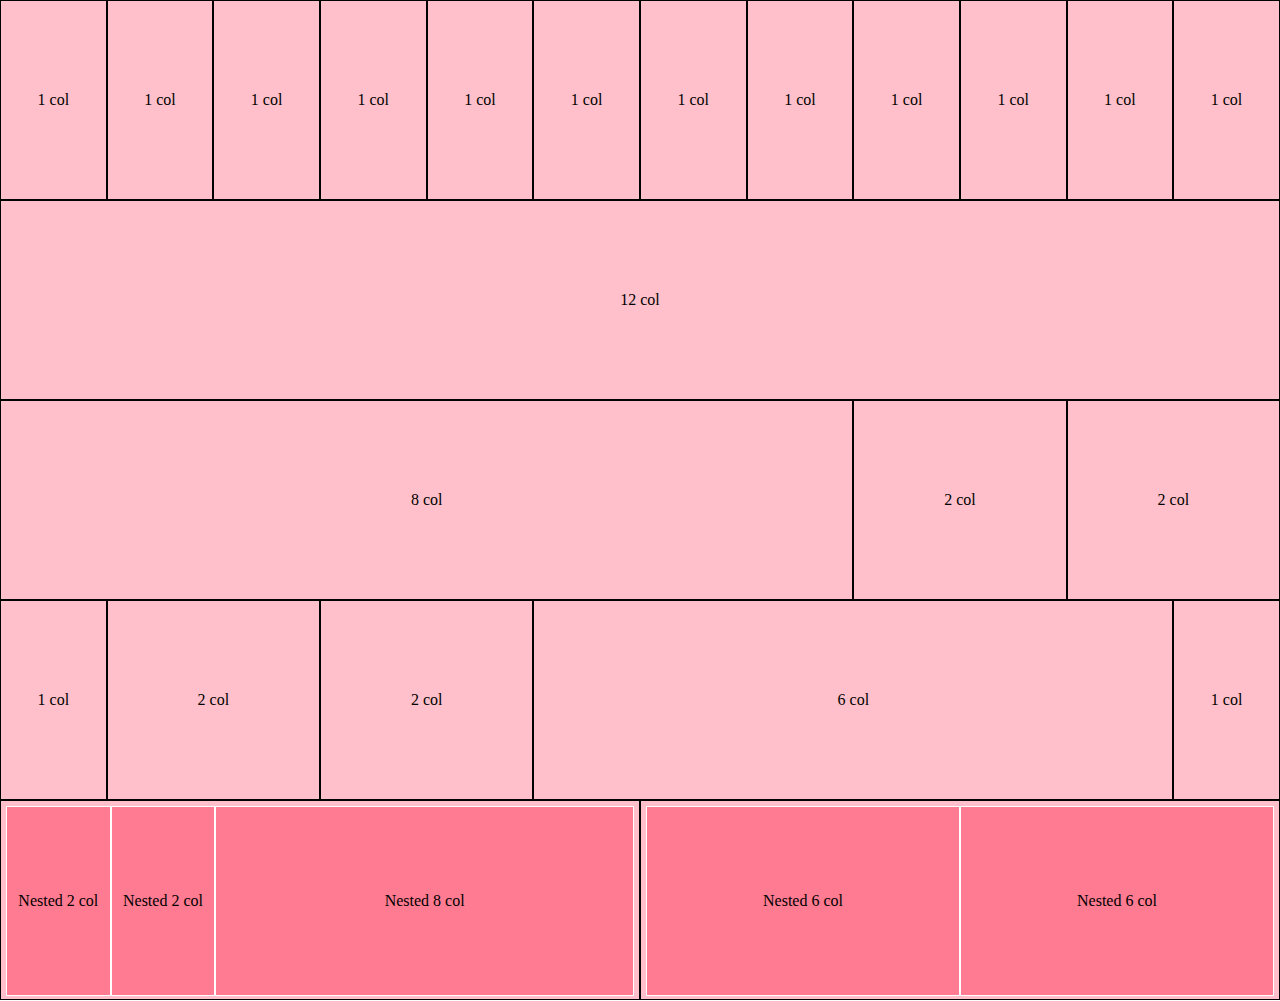
<file: index.html>
<!DOCTYPE html>
<html lang="en">
<head>
    <meta charset="UTF-8">
    <meta http-equiv="X-UA-Compatible" content="IE=edge">
    <meta name="viewport" content="width=device-width, initial-scale=1.0">
    <title>12 Bool</title>
    <link rel="stylesheet" href="./css/12bool.css">
    <link rel="stylesheet" href="./css/style.css">
</head>
<body>

    <div class="container">

        <div class="row">

            <div class="col-1 flex justify_center align_center pink"><p>1 col</p></div>
            <div class="col-1 flex justify_center align_center pink"><p>1 col</p></div>
            <div class="col-1 flex justify_center align_center pink"><p>1 col</p></div>
            <div class="col-1 flex justify_center align_center pink"><p>1 col</p></div>
            <div class="col-1 flex justify_center align_center pink"><p>1 col</p></div>
            <div class="col-1 flex justify_center align_center pink"><p>1 col</p></div>
            <div class="col-1 flex justify_center align_center pink"><p>1 col</p></div>
            <div class="col-1 flex justify_center align_center pink"><p>1 col</p></div>
            <div class="col-1 flex justify_center align_center pink"><p>1 col</p></div>
            <div class="col-1 flex justify_center align_center pink"><p>1 col</p></div>
            <div class="col-1 flex justify_center align_center pink"><p>1 col</p></div>
            <div class="col-1 flex justify_center align_center pink"><p>1 col</p></div>

        </div>
        <!-- riga da dodici 1col -->

        <div class="row">

            <div class="col-12 flex justify_center align_center pink"><p>12 col</p></div>

        </div>
        <!-- riga da una 12col -->

        <div class="row">

            <div class="col-8 flex justify_center align_center pink">
                <p>8 col</p>
            </div>
            <div class="col-2 flex justify_center align_center pink">
                <p>2 col</p>
            </div>
            <div class="col-2 flex justify_center align_center pink">
                <p>2 col</p>
            </div>

        </div>
        <!-- riga da una 8col e due da 2col -->

        <div class="row">

            <div class="col-1 flex justify_center align_center pink">
                <p>1 col</p>
            </div>
            <div class="col-2 flex justify_center align_center pink">
                <p>2 col</p>
            </div>
            <div class="col-2 flex justify_center align_center pink">
                <p>2 col</p>
            </div>
            <div class="col-6 flex justify_center align_center pink">
                <p>6 col</p>
            </div>
            <div class="col-1 flex justify_center align_center pink">
                <p>1 col</p>
            </div>

        </div>
        <!-- /.riga da due 1col due 2col una 6col -->

        <div class="row">

            <div class="col-6 pink ">

                <div class="row">
                    <div class="col-2 flex justify_center align_center nested">
                        <p>Nested 2 col</p>
                    </div>
                    <div class="col-2 flex justify_center align_center nested">
                        <p>Nested 2 col</p>
                    </div>
                    <div class="col-8 flex justify_center align_center nested">
                        <p>Nested 8 col</p>
                    </div>
                    
                </div>
                
            </div>

            <div class="col-6 pink">

                <div class="row">
                    <div class="col-6 flex justify_center align_center nested">
                        <p>Nested 6 col</p>
                    </div>
                    <div class="col-6 flex justify_center align_center nested">
                        <p>Nested 6 col</p>
                    </div>
                </div>
                
            </div>

        </div>
        <!-- /.riga da due 6col con altre colonne all'interno -->

    </div>
    
</body>
</html>
</file>
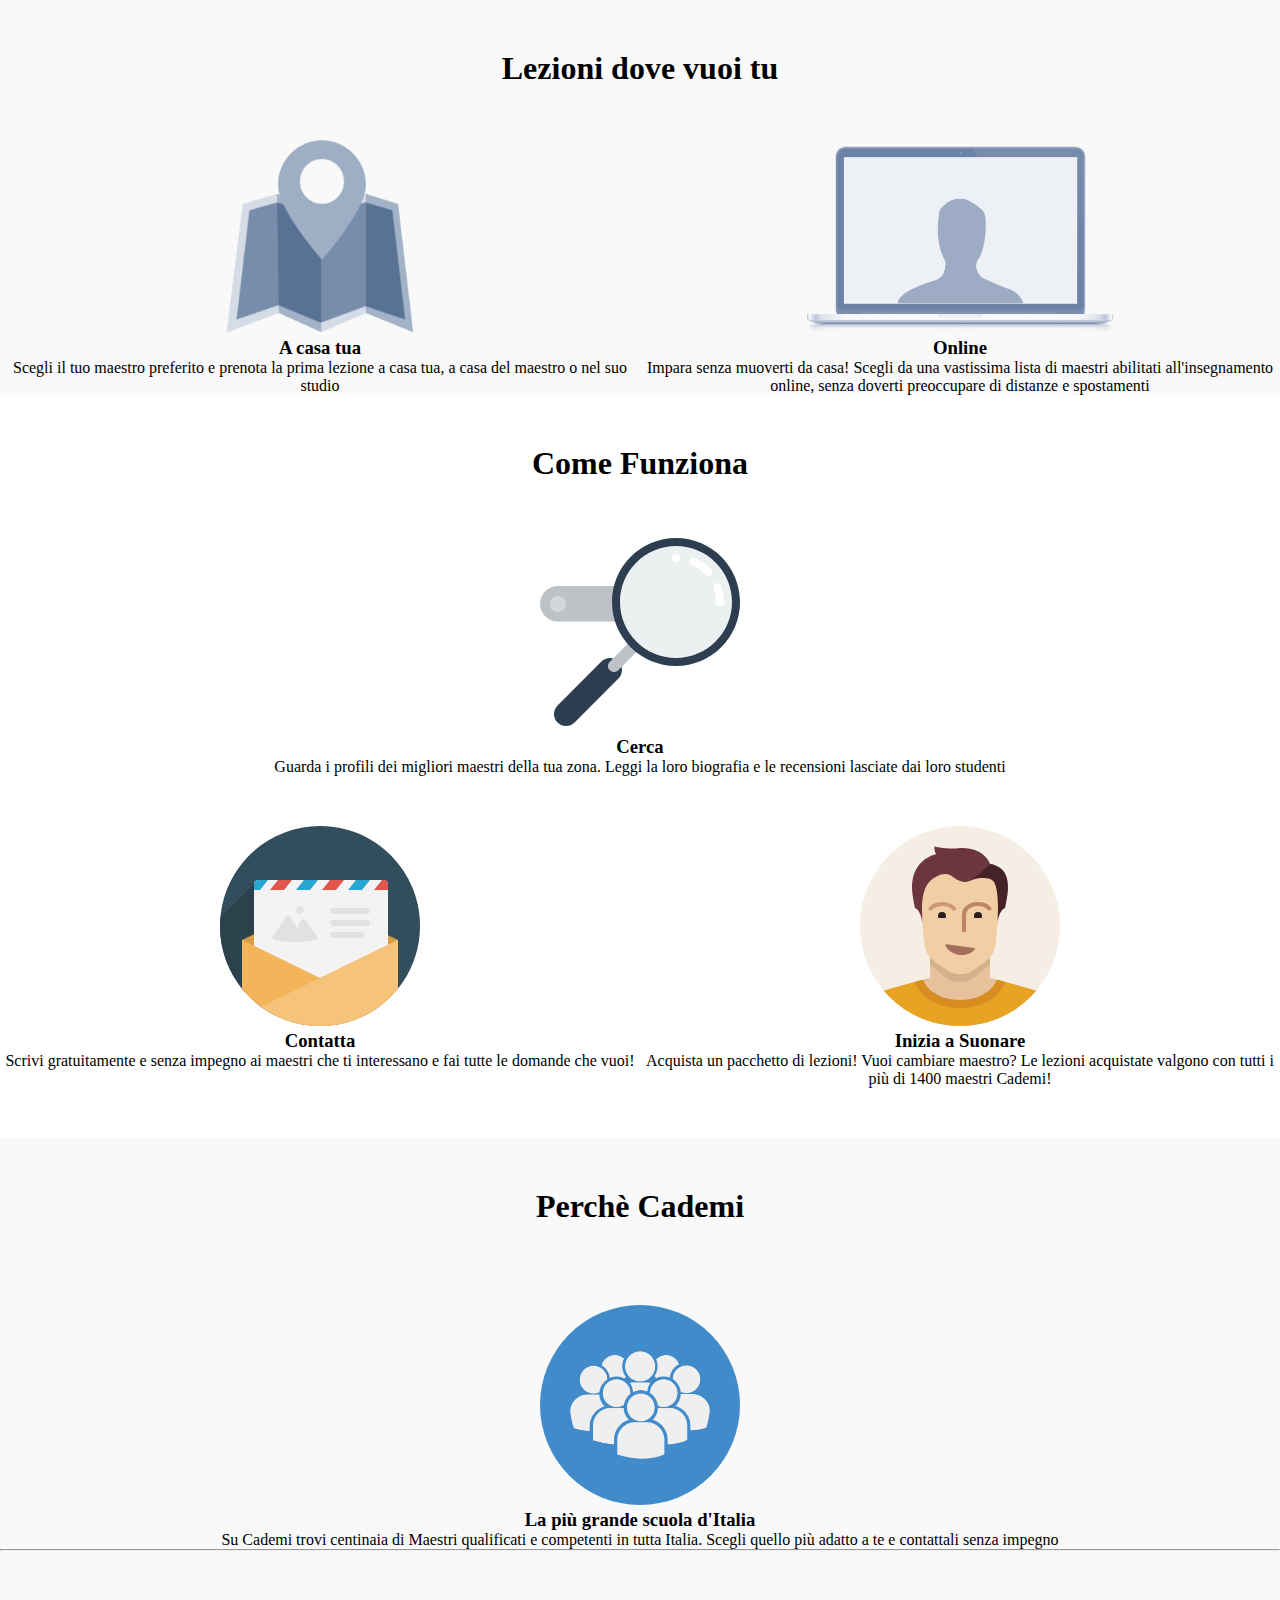
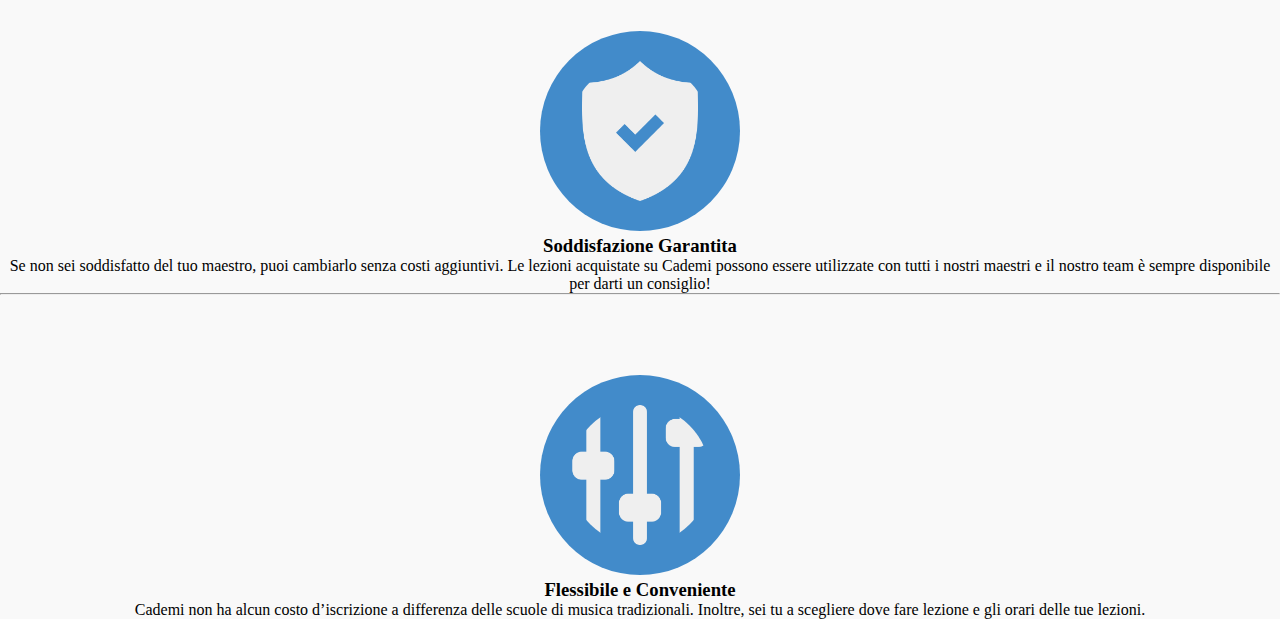
<file: bonus/index.html>
<!DOCTYPE html>
<html>
  <head>
    <meta charset="utf-8">
    <meta name="viewport" content="width=device-width, initial-scale=1.0">
    <link rel="stylesheet" href="style.css">
    <link rel="stylesheet" href="../css/12bool.css">
    <title>Boolean aCademy</title>
  </head>
  <body>
    <div id="lezioni" class="container">
      <div class="row margin-top-0">
        <h1 class="col-12 col-sm-12 col-md-12 col-lg-12 margin-top-50">Lezioni dove vuoi tu</h1>
        <div class="col-12 col-sm-12 col-md-6 col-lg-6 margin-top-50">
          <img src="img/icon/maps.png" alt="">
          <h3>A casa tua</h3>
          Scegli il tuo maestro preferito e prenota la prima lezione a casa tua, a casa del maestro o nel suo studio
        </div>
        <div class="col-12 col-sm-12 col-md-6 col-lg-6 margin-top-50">
          <img src="img/icon/screen.png" alt="">
          <h3>Online</h3>
          Impara senza muoverti da casa! Scegli da una vastissima lista di maestri abilitati all'insegnamento online, senza doverti preoccupare di distanze e spostamenti
        </div>
      </div>
    </div>

    <div id="steps" class="container">
      <div class="row margin-top-50">
        <h1 class="col-12 col-sm-12 col-md-12 col-lg-12">Come Funziona</h1>
        <div class="col-12 col-sm-12 col-md-12 col-lg-12 margin-top-50">
          <img src="img/search.svg" alt="">
          <h3>Cerca</h3>
          Guarda i profili dei migliori maestri della tua zona. Leggi la loro biografia e le recensioni lasciate dai loro studenti
        </div>
        <div class="col-12 col-sm-12 col-md-6 col-lg-6 margin-top-50">
          <img src="img/letter.svg" alt="">
          <h3>Contatta</h3>
          Scrivi gratuitamente e senza impegno ai maestri che ti interessano e fai tutte le domande che vuoi!
        </div>
        <div class="col-12 col-sm-12 col-md-6 col-lg-6 margin-top-50">
          <img src="img/male.svg" alt="">
          <h3>Inizia a Suonare</h3>
          Acquista un pacchetto di lezioni! Vuoi cambiare maestro? Le lezioni acquistate valgono con tutti i più di 1400 maestri Cademi!
        </div>
      </div>
    </div>

    <div id="why" class="container grey">
      <div class="row margin-top-50">
        <h1 class="col-12 col-sm-12 col-md-12 col-lg-12 margin-top-50">Perchè Cademi</h1>
        <div class="first">
          <img src="img/icon/profile.png" alt="">
          <h3>La più grande scuola d'Italia</h3>
          Su Cademi trovi centinaia di Maestri qualificati e competenti in tutta Italia. Scegli quello più adatto a te e contattali senza impegno
          <hr>
        </div>
        <div class="second">
          <img src="img/icon/secure.png" alt="">
          <h3>Soddisfazione Garantita</h3>
          Se non sei soddisfatto del tuo maestro, puoi cambiarlo senza costi aggiuntivi. Le lezioni acquistate su Cademi possono essere utilizzate con tutti i nostri maestri e il nostro team è sempre disponibile per darti un consiglio!
          <hr>
        </div>
        <div class="third">
          <img src="img/icon/flex.png" alt="">
          <h3>Flessibile e Conveniente</h3>
          Cademi non ha alcun costo d’iscrizione a differenza delle scuole di musica tradizionali. Inoltre, sei tu a scegliere dove fare lezione e gli orari delle tue lezioni.
        </div>
      </div>
    </div>
  </body>
</html>
</file>
<file: css/12bool.css>
* {
    box-sizing: border-box;
    margin: 0;
    padding: 0;
}

.container {
    max-width: 1170px;
    margin: 0 auto;
}

.row {
    width: 100%;
    display: flex;
    flex-direction: row;
    flex-wrap: wrap;
}

.flex {
    display: flex;
}

.margin-top-50 {
    margin-top: 50px;
}

.margin-top-0 {
    margin-top: 0;
}

/************************
****** DEFAULT *********
***** EXTRA SMALL *******
****************************/

.col {
    flex-grow: 1;
    flex-basis: 0;
    max-width: 100%;
}

.col-1 {
    width: calc((100% / 12) * 1);
}

.col-2 {
    width: calc((100% / 12) * 2);
}

.col-3 {
    width: calc((100% / 12) * 3);
}

.col-4 {
    width: calc((100% / 12) * 4);
}

.col-5 {
    width: calc((100% / 12) * 5);
}

.col-6 {
    width: calc((100% / 12) * 6);
}

.col-7 {
    width: calc((100% / 12) * 7);
}

.col-8 {
    width: calc((100% / 12) * 8);
}

.col-9 {
    width: calc((100% / 12) * 9);
}

.col-10 {
    width: calc((100% / 12) * 10);
}

.col-11 {
    width: calc((100% / 12) * 11);
}

.col-12 {
    width: 100%;
}

/* OFFSET */

.col-offset-1 {
    margin-left: calc((100% / 12) * 1);
}

.col-offset-2 {
    margin-left: calc((100% / 12) * 2);
}

.col-offset-3 {
    margin-left: calc((100% / 12) * 3);
}

.col-offset-4 {
    margin-left: calc((100% / 12) * 4);
}

.col-offset-5 {
    margin-left: calc((100% / 12) * 5);
}

.col-offset-6 {
    margin-left: calc((100% / 12) * 6);
}

.col-offset-7 {
    margin-left: calc((100% / 12) * 7);
}

.col-offset-8 {
    margin-left: calc((100% / 12) * 8);
}

.col-offset-9 {
    margin-left: calc((100% / 12) * 9);
}

.col-offset-10 {
    margin-left: calc((100% / 12) * 10);
}

.col-offset-11 {
    margin-left: calc((100% / 12) * 11);
}

.col-offset-12 {
    margin-left: calc((100% / 12) * 12);
}

/* UTILITY */

.row_reverse {
    flex-direction: row-reverse;
}

.col_reverse {
    flex-direction: column-reverse;
}

.justify_start {
    justify-content: flex-start;
}

.justify_center {
    justify-content: center;
}

.justify_end {
    justify-content: flex-end;
}

.justify_between {
    justify-content: space-between;
}

.justify_around {
    justify-content: space-around;
}

.align_start {
    align-items: flex-start;
}

.align_center {
    align-items: center;
}

.align_end {
    align-items: flex-end;
}

.text_start {
    text-align: start;
}

.text_center {
    text-align: center;
}

.text_end {
    text-align: end;
}

/*******************************
MEDIA QUERIES
*********************************/

/* MQ SMALL */

@media screen and (min-width: 568px) {
    .container {
        max-width: 540px;
    }
    .col-sm {
        flex-grow: 1;
        flex-basis: 0;
        max-width: 100%;
    }
    .col-sm-1 {
        width: calc((100% / 12) * 1);
    }
    .col-sm-2 {
        width: calc((100% / 12) * 2);
    }
    .col-sm-3 {
        width: calc((100% / 12) * 3);
    }
    .col-sm-4 {
        width: calc((100% / 12) * 4);
    }
    .col-sm-5 {
        width: calc((100% / 12) * 5);
    }
    .col-sm-6 {
        width: calc((100% / 12) * 6);
    }
    .col-sm-7 {
        width: calc((100% / 12) * 7);
    }
    .col-sm-8 {
        width: calc((100% / 12) * 8);
    }
    .col-sm-9 {
        width: calc((100% / 12) * 9);
    }
    .col-sm-10 {
        width: calc((100% / 12) * 10);
    }
    .col-sm-11 {
        width: calc((100% / 12) * 11);
    }
    .col-sm-12 {
        width: 100%;
    }
    /* OFFSET */
    .col-sm-offset-1 {
        margin-left: calc((100% / 12) * 1);
    }
    .col-sm-offset-2 {
        margin-left: calc((100% / 12) * 2);
    }
    .col-sm-offset-3 {
        margin-left: calc((100% / 12) * 3);
    }
    .col-sm-offset-4 {
        margin-left: calc((100% / 12) * 4);
    }
    .col-sm-offset-5 {
        margin-left: calc((100% / 12) * 5);
    }
    .col-sm-offset-6 {
        margin-left: calc((100% / 12) * 6);
    }
    .col-sm-offset-7 {
        margin-left: calc((100% / 12) * 7);
    }
    .col-sm-offset-8 {
        margin-left: calc((100% / 12) * 8);
    }
    .col-sm-offset-9 {
        margin-left: calc((100% / 12) * 9);
    }
    .col-sm-offset-10 {
        margin-left: calc((100% / 12) * 10);
    }
    .col-sm-offset-11 {
        margin-left: calc((100% / 12) * 11);
    }
    .col-sm-offset-12 {
        margin-left: calc((100% / 12) * 12);
    }
    /* UTILITY */
    .row_sm_reverse {
        flex-direction: row-reverse;
    }
    .col_sm_reverse {
        flex-direction: column-reverse;
    }
    .justify_sm_start {
        justify-content: flex-start;
    }
    .justify_sm_center {
        justify-content: center;
    }
    .justify_sm_end {
        justify-content: flex-end;
    }
    .justify_sm_between {
        justify-content: space-between;
    }
    .justify_sm_around {
        justify-content: space-around;
    }
    .align_sm_start {
        align-items: flex-start;
    }
    .align_sm_center {
        align-items: center;
    }
    .align_sm_end {
        align-items: flex-end;
    }
    .text_sm_start {
        text-align: start;
    }
    .text_sm_center {
        text-align: center;
    }
    .text_sm_end {
        text-align: end;
    }
}

/* MQ MEDIUM */

@media screen and (min-width: 768px) {
    .container {
        max-width: 740px;
    }
    .col-md {
        flex-grow: 1;
        flex-basis: 0;
        max-width: 100%;
    }
    .col-md-1 {
        width: calc((100% / 12) * 1);
    }
    .col-md-2 {
        width: calc((100% / 12) * 2);
    }
    .col-md-3 {
        width: calc((100% / 12) * 3);
    }
    .col-md-4 {
        width: calc((100% / 12) * 4);
    }
    .col-md-5 {
        width: calc((100% / 12) * 5);
    }
    .col-md-6 {
        width: calc((100% / 12) * 6);
    }
    .col-md-7 {
        width: calc((100% / 12) * 7);
    }
    .col-md-8 {
        width: calc((100% / 12) * 8);
    }
    .col-md-9 {
        width: calc((100% / 12) * 9);
    }
    .col-md-10 {
        width: calc((100% / 12) * 10);
    }
    .col-md-11 {
        width: calc((100% / 12) * 11);
    }
    .col-md-12 {
        width: 100%;
    }
    /* OFFSET */
    .col-md-offset-1 {
        margin-left: calc((100% / 12) * 1);
    }
    .col-md-offset-2 {
        margin-left: calc((100% / 12) * 2);
    }
    .col-md-offset-3 {
        margin-left: calc((100% / 12) * 3);
    }
    .col-md-offset-4 {
        margin-left: calc((100% / 12) * 4);
    }
    .col-md-offset-5 {
        margin-left: calc((100% / 12) * 5);
    }
    .col-md-offset-6 {
        margin-left: calc((100% / 12) * 6);
    }
    .col-md-offset-7 {
        margin-left: calc((100% / 12) * 7);
    }
    .col-md-offset-8 {
        margin-left: calc((100% / 12) * 8);
    }
    .col-md-offset-9 {
        margin-left: calc((100% / 12) * 9);
    }
    .col-md-offset-10 {
        margin-left: calc((100% / 12) * 10);
    }
    .col-md-offset-11 {
        margin-left: calc((100% / 12) * 11);
    }
    .col-md-offset-12 {
        margin-left: calc((100% / 12) * 12);
    }
    /* UTILITY */
    .row_md_reverse {
        flex-direction: row-reverse;
    }
    .col_md_reverse {
        flex-direction: column-reverse;
    }
    .justify_md_start {
        justify-content: flex-start;
    }
    .justify_md_center {
        justify-content: center;
    }
    .justify_md_end {
        justify-content: flex-end;
    }
    .justify_md_between {
        justify-content: space-between;
    }
    .justify_md_around {
        justify-content: space-around;
    }
    .align_md_start {
        align-items: flex-start;
    }
    .align_md_center {
        align-items: center;
    }
    .align_md_end {
        align-items: flex-end;
    }
    .text_md_start {
        text-align: start;
    }
    .text_md_center {
        text-align: center;
    }
    .text_md_end {
        text-align: end;
    }
}

/* MQ LARGE */

@media screen and (min-width: 1024px) {
    .container {
        max-width: 1440px;
    }
    .col-lg {
        flex-grow: 1;
        flex-basis: 0;
        max-width: 100%;
    }
    .col-lg-1 {
        width: calc((100% / 12) * 1);
    }
    .col-lg-2 {
        width: calc((100% / 12) * 2);
    }
    .col-lg-3 {
        width: calc((100% / 12) * 3);
    }
    .col-lg-4 {
        width: calc((100% / 12) * 4);
    }
    .col-lg-5 {
        width: calc((100% / 12) * 5);
    }
    .col-lg-6 {
        width: calc((100% / 12) * 6);
    }
    .col-lg-7 {
        width: calc((100% / 12) * 7);
    }
    .col-lg-8 {
        width: calc((100% / 12) * 8);
    }
    .col-lg-9 {
        width: calc((100% / 12) * 9);
    }
    .col-lg-10 {
        width: calc((100% / 12) * 10);
    }
    .col-lg-11 {
        width: calc((100% / 12) * 11);
    }
    .col-lg-12 {
        width: 100%;
    }
    /* OFFSET */
    .col-lg-offset-1 {
        margin-left: calc((100% / 12) * 1);
    }
    .col-lg-offset-2 {
        margin-left: calc((100% / 12) * 2);
    }
    .col-lg-offset-3 {
        margin-left: calc((100% / 12) * 3);
    }
    .col-lg-offset-4 {
        margin-left: calc((100% / 12) * 4);
    }
    .col-lg-offset-5 {
        margin-left: calc((100% / 12) * 5);
    }
    .col-lg-offset-6 {
        margin-left: calc((100% / 12) * 6);
    }
    .col-lg-offset-7 {
        margin-left: calc((100% / 12) * 7);
    }
    .col-lg-offset-8 {
        margin-left: calc((100% / 12) * 8);
    }
    .col-lg-offset-9 {
        margin-left: calc((100% / 12) * 9);
    }
    .col-lg-offset-10 {
        margin-left: calc((100% / 12) * 10);
    }
    .col-lg-offset-11 {
        margin-left: calc((100% / 12) * 11);
    }
    .col-lg-offset-12 {
        margin-left: calc((100% / 12) * 12);
    }
    /* UTILITY */
    .row_lg_reverse {
        flex-direction: row-reverse;
    }
    .col_lg_reverse {
        flex-direction: column-reverse;
    }
    .justify_lg_start {
        justify-content: flex-start;
    }
    .justify_lg_center {
        justify-content: center;
    }
    .justify_lg_end {
        justify-content: flex-end;
    }
    .justify_lg_between {
        justify-content: space-between;
    }
    .justify_lg_around {
        justify-content: space-around;
    }
    .align_lg_start {
        align-items: flex-start;
    }
    .align_lg_center {
        align-items: center;
    }
    .align_lg_end {
        align-items: flex-end;
    }
    .text_lg_start {
        text-align: start;
    }
    .text_lg_center {
        text-align: center;
    }
    .text_lg_end {
        text-align: end;
    }
}
</file>
<file: css/style.css>
.row {
    height: 200px;
}

.pink>.row {
    padding: 5px;
}

[class^="col"] {
    height: 100%;
}

.pink {
    border: 1px solid black;
    background-color: pink;
}

.nested {
    border: 1px solid white;
    background-color: rgb(255, 123, 145);
}
</file>
<file: bonus/style.css>
.row {
  width: 992px;
  margin-left: auto;
  margin-right: auto;
  margin-top: 100px;
}

/* BLOCCO LEZIONI */

#lezioni .row>.left, #lezioni .row>.right {
  width: 50%;
  float: left;
}

#lezioni .row img {
  /* per centrare orizzontalmente */
  display: block;
  margin-right: auto;
  margin-left: auto;
}

#lezioni {
  text-align: center;
}

/* BLOCCO STEPS */

#steps .row>.left, #steps .row>.central, #steps .row>.right {
  float: left;
  width: 33%;
}

#steps {
  text-align: center;
}

/* BLOCCO PERCHE */

#why {
  text-align: center;
}

#why .row>.first, #why .row>.second, #why .row>.third {
  width: 100%;
  margin-top: 80px;
}

#why .row img {
  background-color: #428bca;
  border-radius: 50%;
  padding: 30px
}

/* COMMON */

/* .row::after {
  content: '';
  display: table;
  clear: both;
} */

.container.grey {
  background-color: #f9f9f9;
}

img {
  height: 200px;
}

.clear {
  clear: both;
}

#lezioni, #why {
  background-color: burlywood;
}

/* MEDIA QUERY */

@media screen and (min-width: 768px) {
  #lezioni, #why {
    background-color: #f9f9f9;
  }
}
</file>
